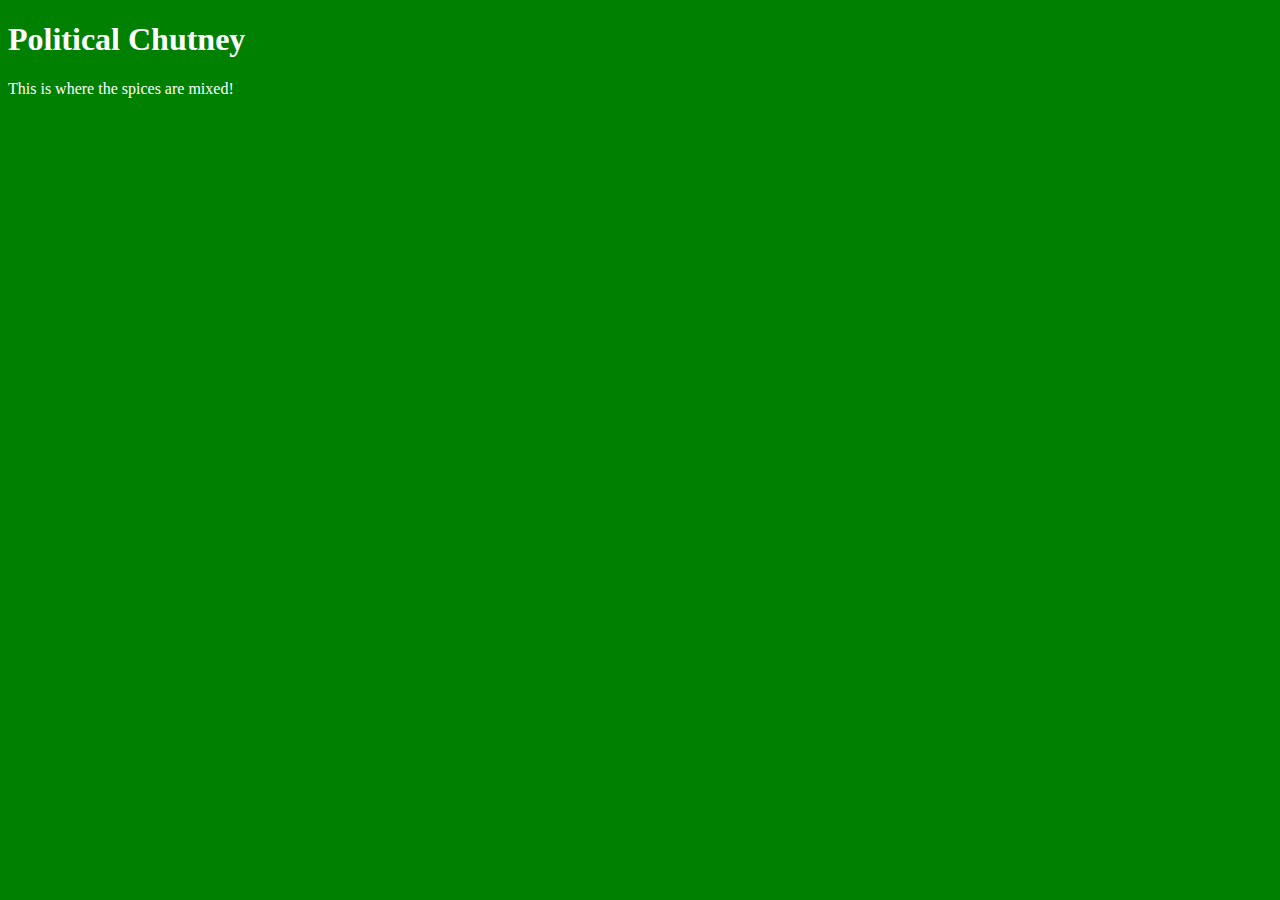
<file: unit_1/index.html>
<!DOCTYPE html>
<html>
<head>
	<title>Political Chutney</title>
	<link rel="stylesheet" type="text/css" href="css/style.css">
</head>
	
	
<body>
	<h1> Political Chutney</h1>
	<p>This is where the spices are mixed!</p>
</body>
</html>
</file>
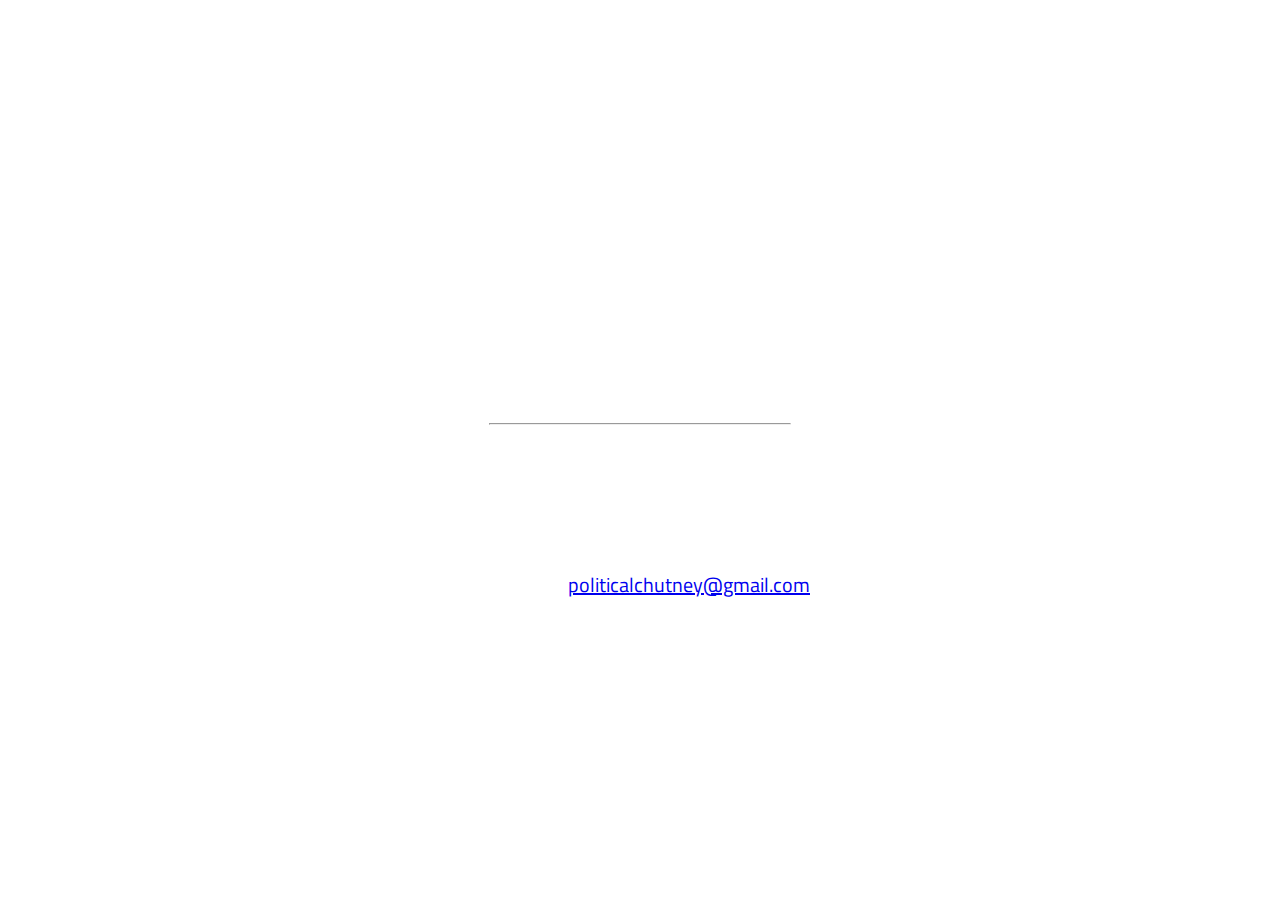
<file: unit_3/index.html>
<!DOCTYPE html>
<html>
<head>
	<title>Political Chutney</title>
	<link rel="stylesheet" type="text/css" href="css/style.css">
</head>
	
	
<body>
	<h1>POLITICAL CHUTNEY</h1>
	<p id="slogan">Take with a grain of salt!</p>
	<hr>
	<p> Commentary on today's issues </p> <br>
	<p id="contact"> Contact us: <a href="mailto:politicalchutnet@gmail.com?subject=I love political chutney"> politicalchutney@gmail.com</a>
</body>
</html>
</file>
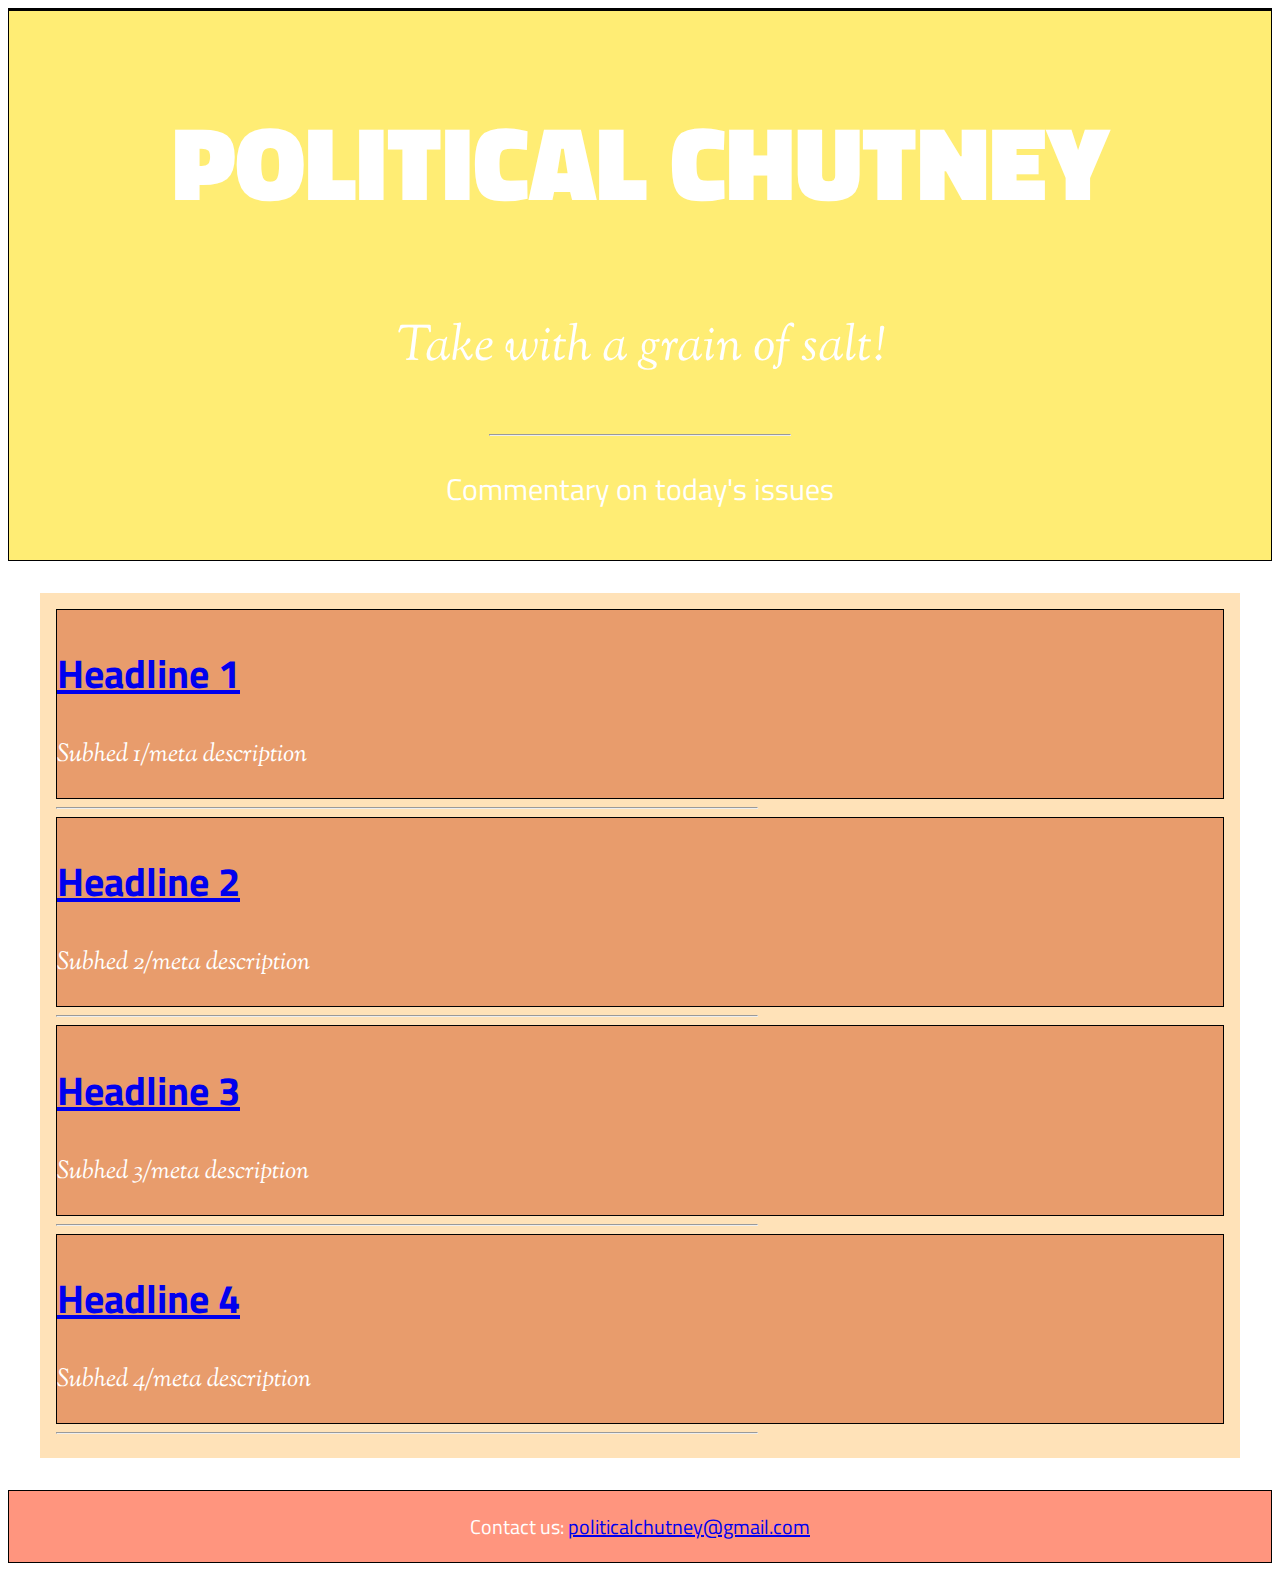
<file: unit_5/index.html>
<!DOCTYPE html>
<html>
<head>
	<title>Political Chutney</title>
	<link rel="stylesheet" type="text/css" href="css/style.css">
</head>
	
	
<body>
	<nav>

	</nav>

	<header>
		<h1>POLITICAL CHUTNEY</h1>
		<p id="slogan">Take with a grain of salt!</p>
		<hr id="topline">
		<p> Commentary on today's issues </p> <br>
	</header>

	<main>
	<div class="maincontent">
	<article class="one"> <h2> <a href=#> Headline 1 </a></h2>
							<h3> Subhed 1/meta description</h3>
	</article>
	<hr align="left">
	<article class="two"> <h2> <a href=#> Headline 2 </a></h2>
						<h3> Subhed 2/meta description</h3>	
	</article>
	<hr align="left">
	<article class="three"> <h2> <a href=#> Headline 3 </a></h2>
						<h3> Subhed 3/meta description</h3>
	</article>
	<hr align="left">
	<article class="four"> <h2> <a href=#> Headline 4 </a></h2>
						<h3> Subhed 4/meta description</h3>
	</article>
	<hr align="left">				
	</div>
	</main>

	<footer>
	<p id="contact"> Contact us: <a href="mailto:politicalchutnet@gmail.com?subject=I love political chutney"> politicalchutney@gmail.com</a></p>
	</footer>
</body>
</html>
</file>
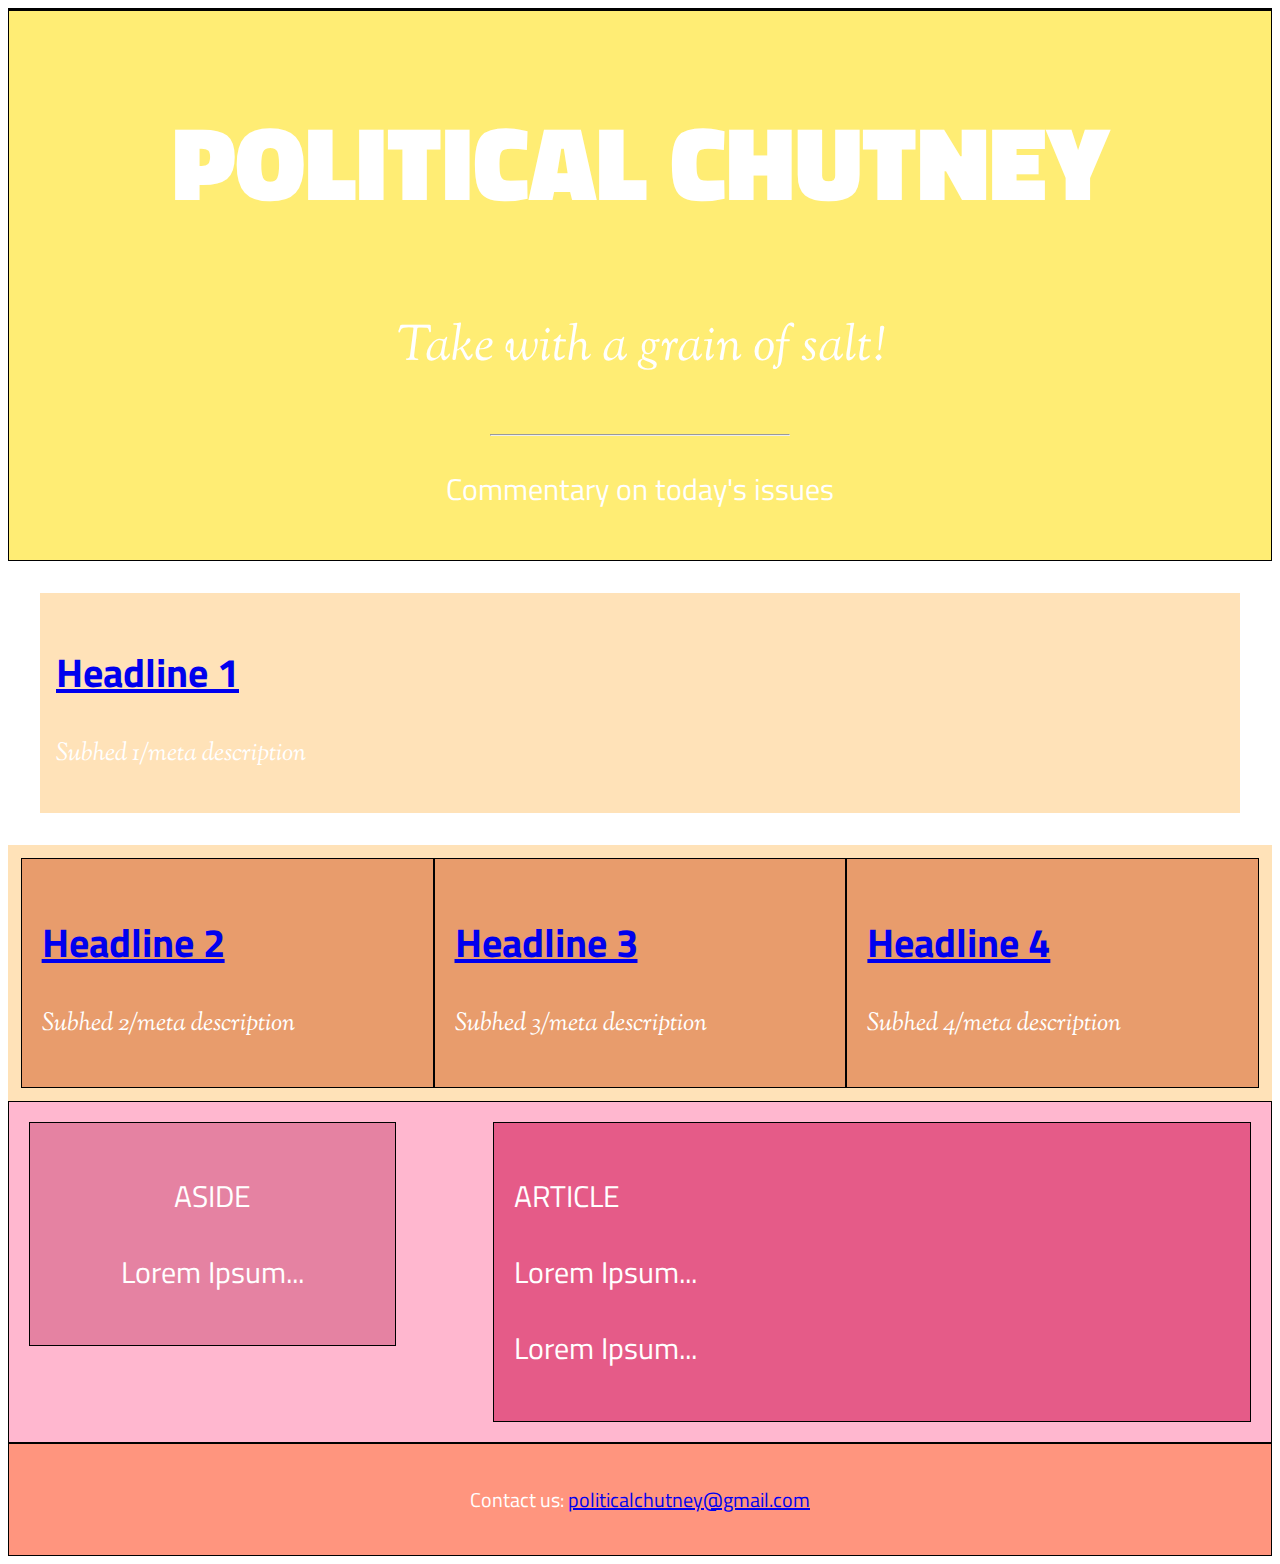
<file: unit_6/index.html>
<!DOCTYPE html>
<html>
<head>
	<title>Political Chutney</title>
	<link rel="stylesheet" type="text/css" href="css/style.css">
</head>
	
	
<body>
	<nav>

	</nav>

	<header>
		<h1>POLITICAL CHUTNEY</h1>
		<p id="slogan">Take with a grain of salt!</p>
		<hr id="topline">
		<p> Commentary on today's issues </p> <br>
	</header>

	<main>
	<div class="maincontent">
	<article class="one"> <h2> <a href=#> Headline 1 </a></h2>
							<h3> Subhed 1/meta description</h3>
	</article>
	</div>

	<div class="columns clearfix">
	<article class="article"> <h2> <a href=#> Headline 2 </a></h2>
						<h3> Subhed 2/meta description</h3>	
	</article>
	<article class="article"> <h2> <a href=#> Headline 3 </a></h2>
						<h3> Subhed 3/meta description</h3>
	</article>
	<article class="article"> <h2> <a href=#> Headline 4 </a></h2>
						<h3> Subhed 4/meta description</h3>
	</article>
	</div>

	<section id="two_column" class="clearfix">
		<aside id="left">
			<p>ASIDE</p>
			<p>Lorem Ipsum...</p>
			</aside>
		<article id="right">
			<p>ARTICLE</p>
			<p>Lorem Ipsum...</p>
			<p>Lorem Ipsum...</p>
		</article>
	</section>				
	</main>

	<footer>
	<p id="contact"> Contact us: <a href="mailto:politicalchutney@gmail.com?subject=I love political chutney"> politicalchutney@gmail.com</a></p>
	</footer>
</body>
</html>
</file>
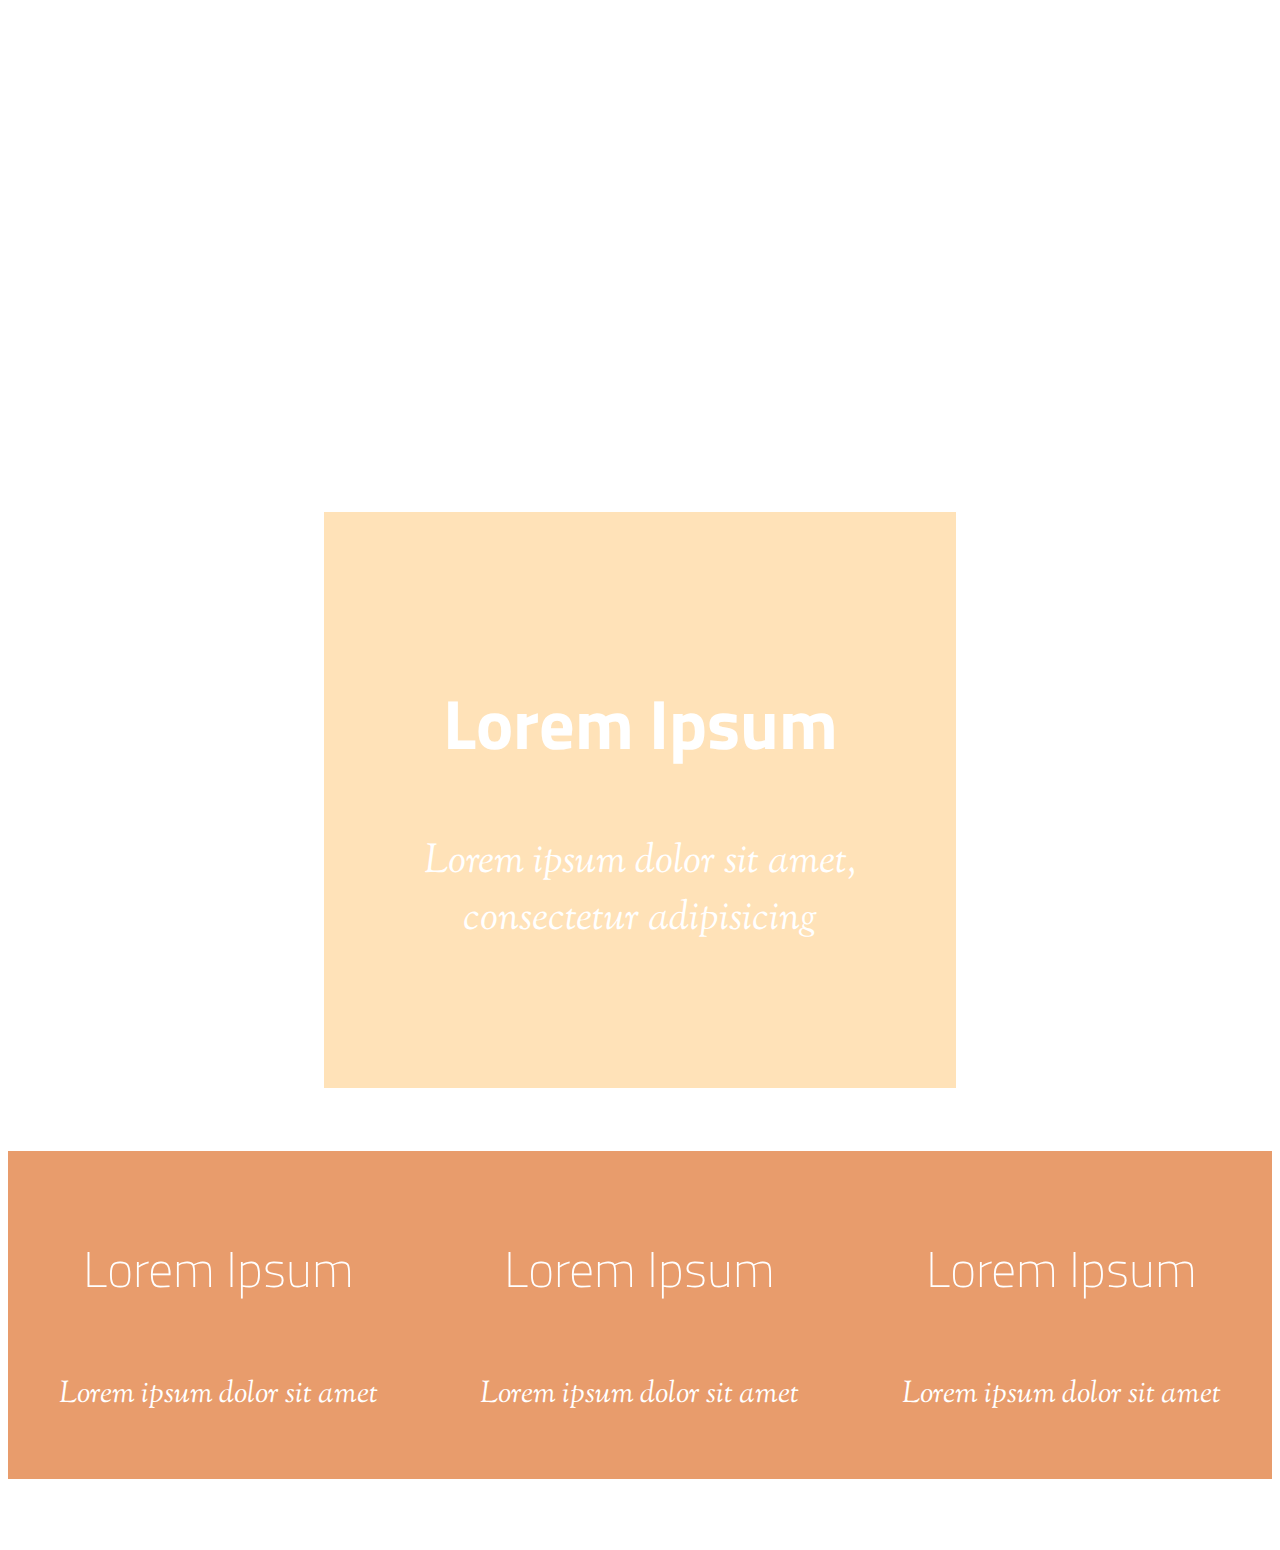
<file: unit_8/index.html>
<!DOCTYPE html>
<html>
<head>
	<title>Political Chutney</title>
	<link rel="stylesheet" type="text/css" href="css/style.css">
	<meta name="viewport" content="width=device-width, initial-scale=1">
</head>

<body>

	<header>

		<h1>POLITICAL CHUTNEY</h1>
		<p id="slogan">Take with a grain of salt!</p>
		<p>Commentary on today's issues</p>

	</header>


	<main>
		
		<div class="headline1">
			<article class="one"> <h2><a href=#>Lorem Ipsum</a></h2>
									<h3>Lorem ipsum dolor sit amet, consectetur adipisicing</h3>
			</article>
		</div>

		<div class="columns clearfix">
			<article class="article"><h4> <a href=#>Lorem Ipsum</a></h4>
									<h5>Lorem ipsum dolor sit amet</h5>
			</article>
			<article class="article"><h4> <a href=#>Lorem Ipsum</a></h4>
									<h5>Lorem ipsum dolor sit amet</h5>
			</article>
			<article class="article"><h4> <a href=#>Lorem Ipsum</a></h4>
									<h5>Lorem ipsum dolor sit amet</h5>
			</article>
		</div>

	</main>


	<footer>
		<p id="contact">Contact Us: <a href="mailto:politicalchutney@gmail.com?subject=I love political chutney">politicalchutney@gmail.com</a></p>
	</footer>


</body>
</html>
</file>
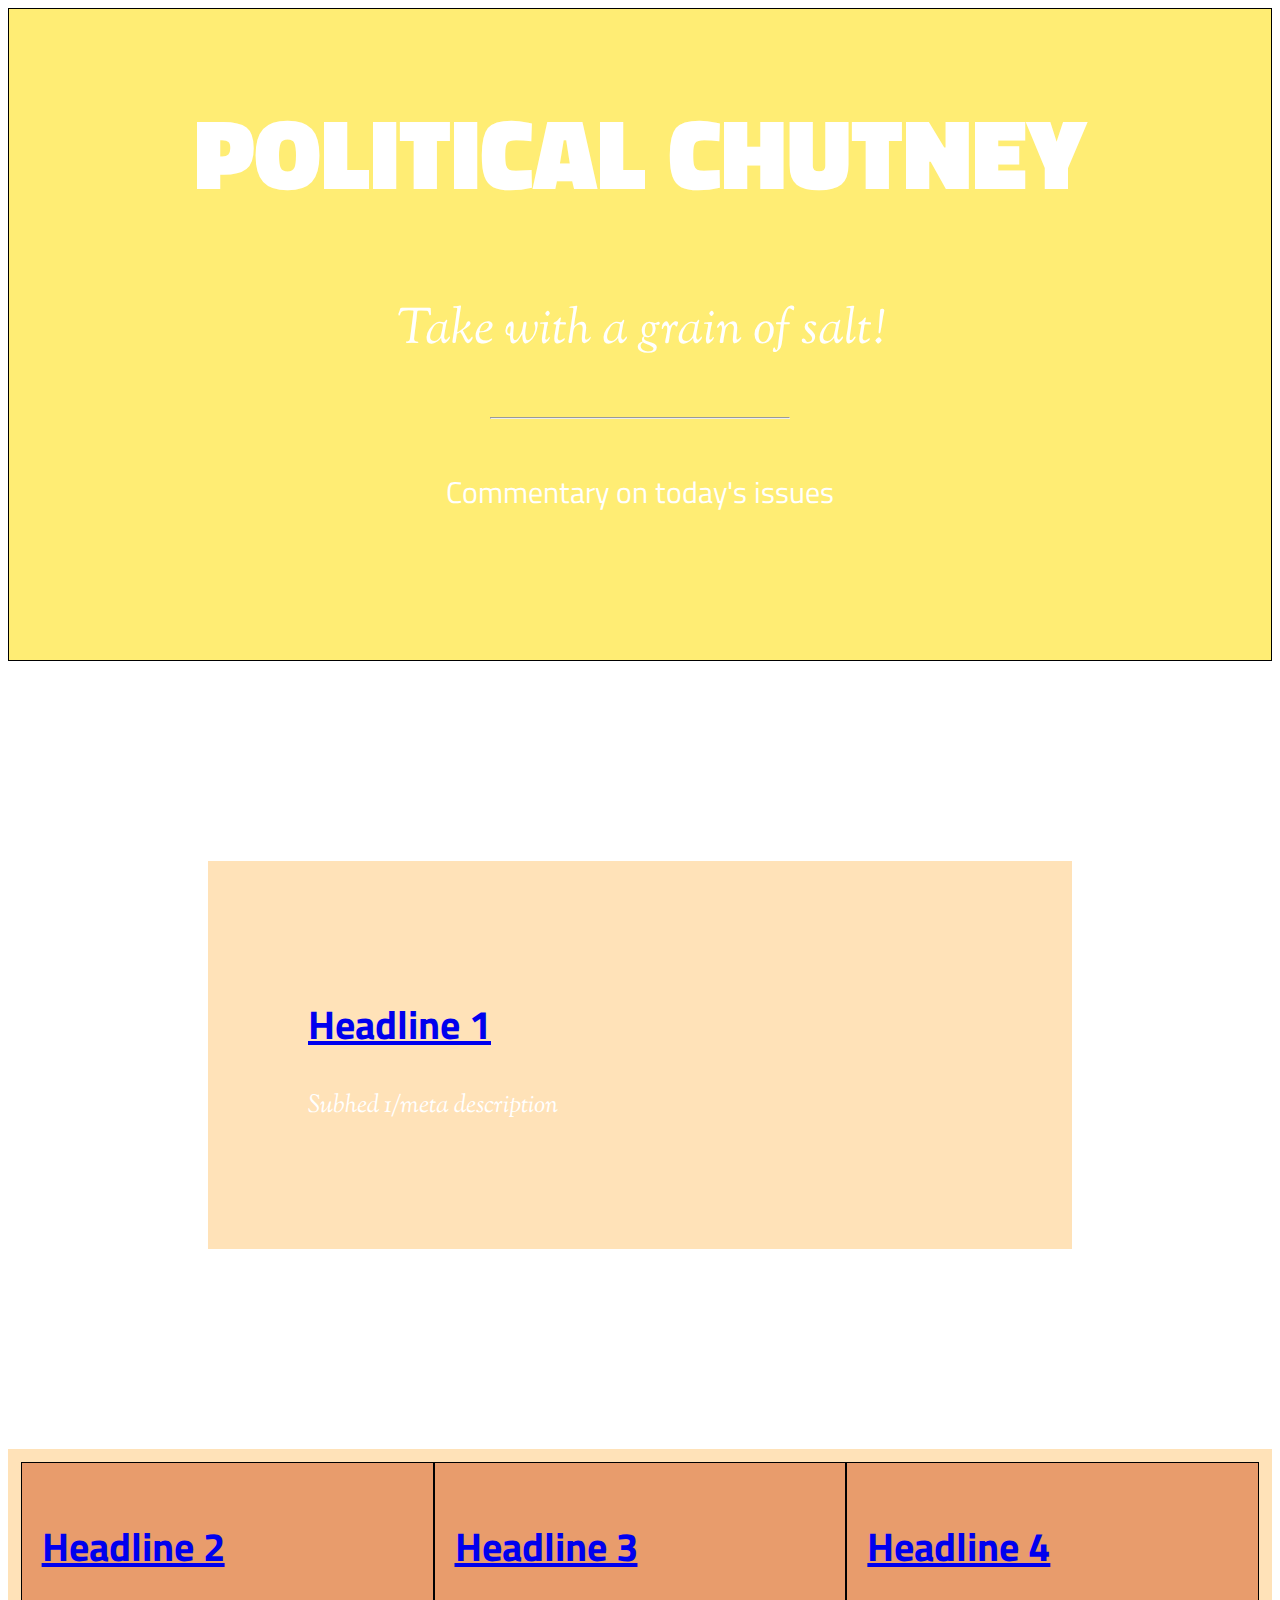
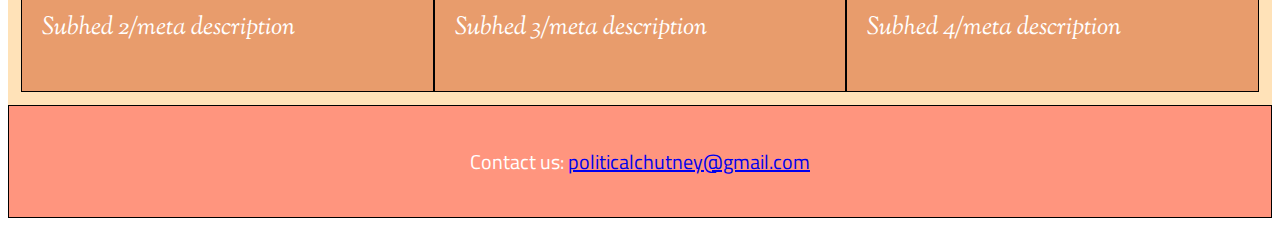
<file: unit_8x/index.html>
<!DOCTYPE html>
<html>
<head>
	<title>Political Chutney</title>
	<link rel="stylesheet" type="text/css" href="css/style.css">
	<meta name="viewport" content="width=device-width, initial-scale=1">
</head>
	
	
<body>

	<header>
		<h1>POLITICAL CHUTNEY</h1>
		<p id="slogan">Take with a grain of salt!</p>
		<hr id="topline">
		<p> Commentary on today's issues </p> <br>
	</header>

	<main>
	<div class="maincontent">
		<article class="one"> <h2> <a href=#> Headline 1 </a></h2>
							<h3> Subhed 1/meta description</h3>
		</article>
	</div>

	<div class="columns clearfix">
		<article class="article"> <h2> <a href=#> Headline 2 </a></h2>
						<h3> Subhed 2/meta description</h3>	
		</article>
		<article class="article"> <h2> <a href=#> Headline 3 </a></h2>
						<h3> Subhed 3/meta description</h3>
		</article>
		<article class="article"> <h2> <a href=#> Headline 4 </a></h2>
						<h3> Subhed 4/meta description</h3>
		</article>
	</div>
			
	</main>

	<footer>
	<p id="contact"> Contact us: <a href="mailto:politicalchutney@gmail.com?subject=I love political chutney"> politicalchutney@gmail.com</a></p>
	</footer>
</body>
</html>
</file>
<file: unit_1/css/style.css>
body {
	background-color: green;
}

h1, p {
	color: white;
}
</file>
<file: unit_3/css/style.css>
@import url(https://fonts.googleapis.com/css?family=Titillium+Web:400,900,200,300,600,600italic,700,700italic,400italic,300italic,200italic);
@import url(https://fonts.googleapis.com/css?family=Sorts+Mill+Goudy:400,400italic);

body {
	text-align: center;
	background: url("http://www.aspoonwithlove.com/wp-content/uploads/2015/01/chatni_redchilli.gif");
	background-size: cover;
	color: #fff;
	font-family: Helvetica;
}

h1{
	font-family:'Titillium Web', sans-serif;
	color: white;
	font-size: 105px;
	font-weight: 800;
}

p {
	font-family:'Titillium Web', sans-serif;
	color:white;
	font-size: 30px;
}

#slogan {
	font-family: 'Sorts Mill Goudy', serif;
	font-size: 50px;
	font-style: italic;
}

#contact {
	font-family:'Titillium Web', sans-serif;
	font-size: 20px;
}

hr {
	width: 300px;
}
</file>
<file: unit_5/css/style.css>
@import url(https://fonts.googleapis.com/css?family=Titillium+Web:400,900,200,300,600,600italic,700,700italic,400italic,300italic,200italic);
@import url(https://fonts.googleapis.com/css?family=Sorts+Mill+Goudy:400,400italic);

body {
	text-align: center;
	background: url("http://www.aspoonwithlove.com/wp-content/uploads/2015/01/chatni_redchilli.gif");
	background-size: cover;
	color: #fff;
	font-family: Helvetica;
}

h1{
	font-family:'Titillium Web', sans-serif;
	color: white;
	font-size: 105px;
	font-weight: 800;
}

#topline {
	width: 300px;
}
p {
	font-family:'Titillium Web', sans-serif;
	color:white;
	font-size: 30px;
}

#slogan {
	font-family: 'Sorts Mill Goudy', serif;
	font-size: 50px;
	font-style: italic;
}

#contact {
	font-family:'Titillium Web', sans-serif;
	font-size: 20px;
}

hr {
	width: 700px;
}

.maincontent {
	background: #FFE2B8;
	margin: 2em;
	padding: 1em;
}

article {
	text-align:left;

}

h2 {
	font-family:'Titillium Web', sans-serif;
	font-size: 40px;
}

h3 {
	font-family:'Sorts Mill Goudy', serif;
	font-style: italic;
	font-size: 25px;
	font-weight: 100;
}

header {
	background-color: #FFED74;
	border: 1px black solid;
	padding: 20 px;
}

nav {
	background-color: #E8C66A;
	border: 1px black solid;
	padding: 20 px;
}

article {
	background-color: #E89C6C;
	border: 1px black solid;
	padding: 20 px;
}

footer {
	background-color: #FF957E;
	border: 1px black solid;
	padding: 20 px;
}
</file>
<file: unit_6/css/style.css>
@import url(https://fonts.googleapis.com/css?family=Titillium+Web:400,900,200,300,600,600italic,700,700italic,400italic,300italic,200italic);
@import url(https://fonts.googleapis.com/css?family=Sorts+Mill+Goudy:400,400italic);

* {
	-moz-box-sizing: border-box;
	-webkit-box-sizing: border-box;
	box-sizing: border-box;
}

body {
	text-align: center;
	background: url("http://www.aspoonwithlove.com/wp-content/uploads/2015/01/chatni_redchilli.gif");
	background-size: cover;
	color: #fff;
	font-family: Helvetica;
}

h1{
	font-family:'Titillium Web', sans-serif;
	color: white;
	font-size: 105px;
	font-weight: 800;
}

#topline {
	width: 300px;
}
p {
	font-family:'Titillium Web', sans-serif;
	color:white;
	font-size: 30px;
}

#slogan {
	font-family: 'Sorts Mill Goudy', serif;
	font-size: 50px;
	font-style: italic;
}

#contact {
	font-family:'Titillium Web', sans-serif;
	font-size: 20px;
}

hr {
	width: 700px;
}

.maincontent {
	background: #FFE2B8;
	margin: 2em;
	padding: 1em;
}

article {
	text-align:left;

}

h2 {
	font-family:'Titillium Web', sans-serif;
	font-size: 40px;
}

h3 {
	font-family:'Sorts Mill Goudy', serif;
	font-style: italic;
	font-size: 25px;
	font-weight: 100;
}

header {
	background-color: #FFED74;
	border: 1px black solid;
	padding: 20 px;
}

nav {
	background-color: #E8C66A;
	border: 1px black solid;
	padding: 20 px;
}


footer {
	background-color: #FF957E;
	border: 1px black solid;
	padding: 20px;
	clear: both;
}

.columns {
	background: #FFE2B8;
	padding: 1%;
	width: 100%;
	display: block;
}

#two_column {
	background-color: #FFB7CF;
	border: 1px black solid;
	padding: 20px;
}

#left {
	background-color: #E582A2;
	border: 1px black solid;
	padding: 20px;
	float: left;
	width: 30%;
}

#right {
	background-color: #E55B88;
	border: 1px black solid;
	padding: 20px;
	float: right;
	width: 62%;
}

.clearfix:after {
    visibility: hidden;
    display: block;
    font-size: 0;
    content: " ";
    clear: both;
    height: 0;
}

.article {
	width: 33.33%;
	display: block;
	float: left;
	background-color: #E89C6C;
	border: 1px black solid;
	padding: 20px;
}
</file>
<file: unit_8/css/style.css>
@import url(https://fonts.googleapis.com/css?family=Titillium+Web:400,900,200,300,600,600italic,700,700italic,400italic,300italic,200italic);
@import url(https://fonts.googleapis.com/css?family=Sorts+Mill+Goudy:400,400italic);

body {
	text-align: center;
	background: url("http://www.aspoonwithlove.com/wp-content/uploads/2015/01/chatni_redchilli.gif");
	background-size: cover;
	background-attachment: fixed;
	color: #fff;
	font-family: Helvetica;
	font-size: 100px;
}

article {
	text-align: center;
}

h1{
	font-family:'Titillium Web', sans-serif;
	color: white;
	font-size: 1.2em;
	font-weight: 800;
	line-height: 1em;
}

h2 {
	font-family:'Titillium Web', sans-serif;
	font-size: .7em;
}

h3 {
	font-family:'Sorts Mill Goudy', serif;
	font-style: italic;
	font-size: .4em;
	font-weight: 100;
}

h4 {
	font-family:'Titillium Web', sans-serif;
	font-size: .5em;
	font-weight: 175;
}

h5 {
	font-family:'Sorts Mill Goudy', serif;
	font-style: italic;
	font-size: .3em;
	font-weight: 100;
}

p {
	font-family:'Titillium Web', sans-serif;
	color:white;
	font-size: .3em;
}

.headline1 {
	background: #FFE2B8;
	padding: 1em;
	margin: 5% 25% 5% 25%;
}

.article {
	width: 31.33%;
	display: block;
	float: left;
	background-color: #E89C6C;
	padding: 1%;
}

.clearfix:after {
    visibility: hidden;
    display: block;
    font-size: 0;
    content: " ";
    clear: both;
    height: 0;
}

#slogan {
	font-family: 'Sorts Mill Goudy', serif;
	font-size: .5em;
	font-style: italic;
}


#contact {
	font-family:'Titillium Web', sans-serif;
	font-size: 0.2em;
}

a:link {
	text-decoration: none;
	color: #fff;
}

@media only screen and (max-width: 1028px) {
	body {
		font-size: 85px;
	}
	.headline1 {
		margin: 7% 20% 7% 20%;
	}
}

@media only screen and (max-width: 750px) {
	body {
		font-size: 75px;
	}
	.article {
		float: none;
		width: 98%;
	}
	.headline1 {
		margin: 10%;
	}
}

@media only screen and (max-width: 450px) {
	body {
		font-size: 60px;
	}
	.headline1 {
		margin: 5%;
	}
}
</file>
<file: unit_8x/css/style.css>
@import url(https://fonts.googleapis.com/css?family=Titillium+Web:400,900,200,300,600,600italic,700,700italic,400italic,300italic,200italic);
@import url(https://fonts.googleapis.com/css?family=Sorts+Mill+Goudy:400,400italic);

* {
	-moz-box-sizing: border-box;
	-webkit-box-sizing: border-box;
	box-sizing: border-box;
}

body {
	text-align: center;
	background: url("http://www.aspoonwithlove.com/wp-content/uploads/2015/01/chatni_redchilli.gif");
	background-size: cover;
	color: #fff;
	font-family: Helvetica;
	font-size: 100px;
}

h1{
	font-family:'Titillium Web', sans-serif;
	color: white;
	font-size: 1em;
	font-weight: 800;
}

#topline {
	width: 300px;
}
p {
	font-family:'Titillium Web', sans-serif;
	color:white;
	font-size: .3em;
}

#slogan {
	font-family: 'Sorts Mill Goudy', serif;
	font-size: .5em;
	font-style: italic;
}

#contact {
	font-family:'Titillium Web', sans-serif;
	font-size: .2em;
}

hr {
	width: 700px;
}

.maincontent {
	background: #FFE2B8;
	margin: 2em;
	padding: 1em;
}

article {
	text-align:left;

}

h2 {
	font-family:'Titillium Web', sans-serif;
	font-size: .4em;
}

h3 {
	font-family:'Sorts Mill Goudy', serif;
	font-style: italic;
	font-size: .25em;
	font-weight: 100;
}

header {
	background-color: #FFED74;
	border: 1px black solid;
	padding: 20 px;
}

nav {
	background-color: #E8C66A;
	border: 1px black solid;
	padding: 20 px;
}


footer {
	background-color: #FF957E;
	border: 1px black solid;
	padding: 20px;
	clear: both;
}

.columns {
	background: #FFE2B8;
	padding: 1%;
	width: 100%;
	display: block;
}

#two_column {
	background-color: #FFB7CF;
	border: 1px black solid;
	padding: 20px;
}

#left {
	background-color: #E582A2;
	border: 1px black solid;
	padding: 20px;
	float: left;
	width: 30%;
}

#right {
	background-color: #E55B88;
	border: 1px black solid;
	padding: 20px;
	float: right;
	width: 62%;
}

.clearfix:after {
    visibility: hidden;
    display: block;
    font-size: 0;
    content: " ";
    clear: both;
    height: 0;
}

.article {
	width: 33.33%;
	display: block;
	float: left;
	background-color: #E89C6C;
	border: 1px black solid;
	padding: 20px;
}

@media only screen and (max-width: 728px) {
	.article {
		float: none;
	}

}
</file>
